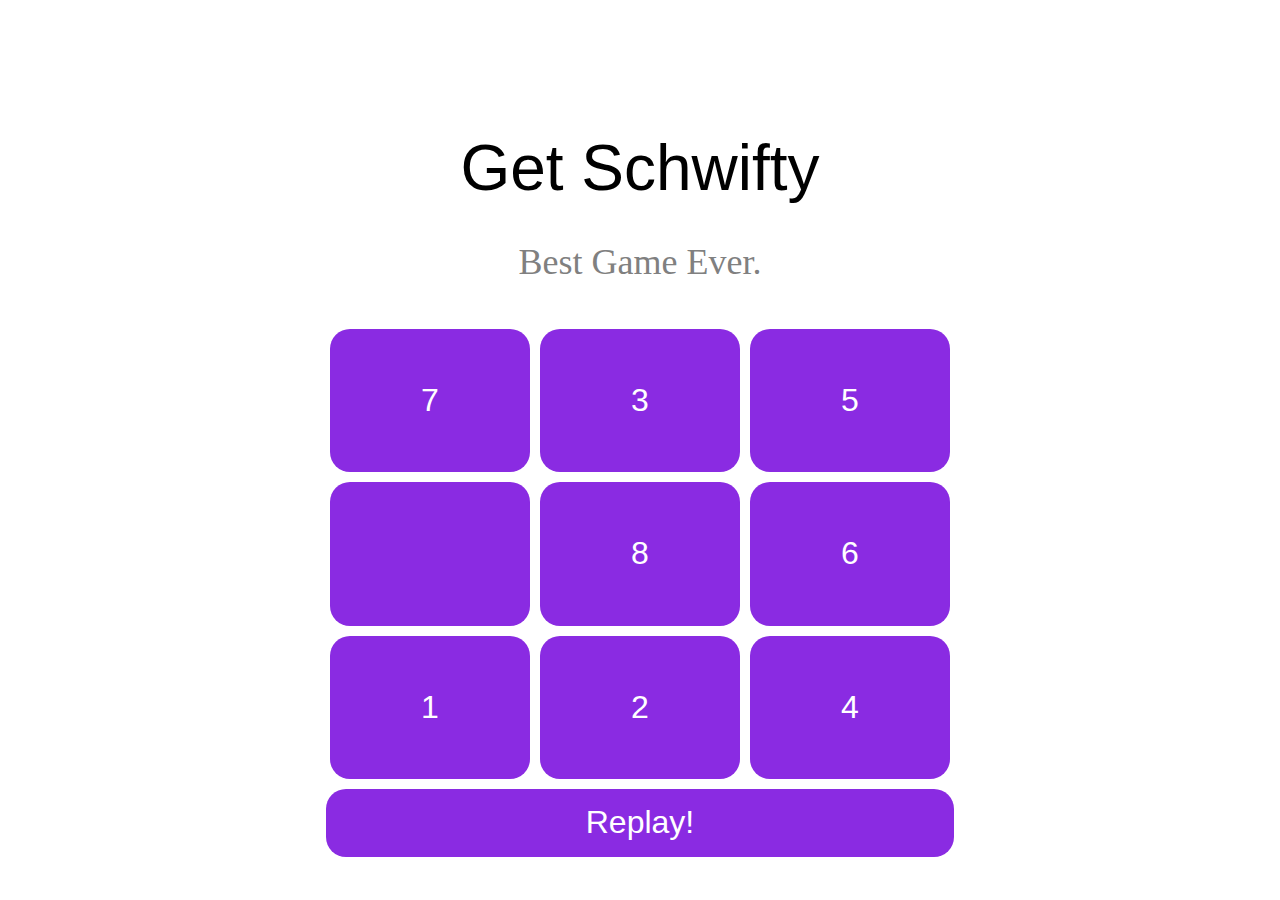
<file: View/Pages/index.html>
<!DOCTYPE html>
<head>
    <title>Get Schwifty</title>
    
    <script src="../../Model/Board.js"></script>
    <script src="../../Model/Card.js"></script>
    <script src="../../Model/EmptyCard.js"></script>
    <script src="../../Model/BoardBuidlerBase.js"></script>
    <script src="../../Model/GameBoardBuilder.js"></script>
    <script src="../../Controller/ViewControl.js"></script>
    <script src="../../Controller/GeneratorBase.js"></script>
    <script src="../../Controller/Generator.js"></script>
    <script src="../../Controller/Game.js"></script>
    <script src="../../View/Displayer.js"></script>
    <script src="../../View/BoardDisplayer.js"></script>
    <script src="../../View/WinningDisplayer.js"></script>
    <script src="../../Bootstrap/Bootstrapper.js"></script>
    
    <link rel="stylesheet" type="text/css" href="styles.css" />
</head>
<body>
    <div id="hasWon" class="overlay-screen">
        <p class="overlay-screen-text">You Won!!!</p>
    </div>
    <div class="container">
        <p class="title">Get Schwifty</h1>
        <p class="subtitle">Best Game Ever.</h1>
        <div class="grid-container">
            <div id="board" class="grid"></div>
            <button id="replayButton" class="ui-button">Replay!</button>
        </div>
        
    </div>

    <script src="index.js"></script>
</body>
</file>
<file: View/Pages/styles.css>
html {
    height: 100%;
}
body {
    height: 100%;
    margin: auto;
}

.container {
    display: flex;
    justify-content: center;
    align-items: center;
    text-align: center;
    flex-direction: column;
    flex-wrap: wrap;
    height: 100%;
    width: 100%;
}

.grid-container {
    height: 50%;
    width: 50%;
}

.grid {
    height: 100%;
    display: grid;
    grid-gap: 10px;
    margin: 10px;
    grid-template-columns: repeat(3, 1fr);
    grid-template-rows: repeat(3, 1fr);
}

.card {
    display: flex;
    background-color: blueviolet;
    border-radius: 20px;
    align-items: center;
    justify-content: center
}

.card-button {
    height: 100%;
    width: 100%;
    background-color: transparent;
    color: white;
    font-family: Impact, Haettenschweiler, 'Arial Narrow Bold', sans-serif;
    font-size: 32px;
    border-radius: 20px;
    border-color: transparent;
}

.ui-button {
    height: 15%;
    width: 98%;
    background-color: blueviolet;
    color: white;
    font-family: Impact, Haettenschweiler, 'Arial Narrow Bold', sans-serif;
    font-size: 32px;
    border-radius: 20px;
    border-color: transparent;
}

.ui-button:hover {
    height: 15%;
    width: 98%;
    background-color: rgb(155, 79, 227);
    color: white;
    font-family: Impact, Haettenschweiler, 'Arial Narrow Bold', sans-serif;
    font-size: 32px;
    border-radius: 20px;
    border-color: transparent;
}

.card-button:hover {
    height: 100%;
    width: 100%;
    background-color: rgb(155, 79, 227);
    color: white;
    font-family: Impact, Haettenschweiler, 'Arial Narrow Bold', sans-serif;
    font-size: 32px;
    border-radius: 20px;
}

.title {
    font-family: Impact, Haettenschweiler, 'Arial Narrow Bold', sans-serif;
    font-size: 64px;
    color: black;
    margin-bottom: 0;
    margin-top: 0;
}

.subtitle {
    font-family: 'Times New Roman', Times, serif;
    font-size: 36px;
    color: gray;
}

.overlay-screen {
    position: fixed;
    display: none; 
    width: 100%; 
    height: 100%;
    margin: 0;
    background-color: rgba(0, 0, 0, 0.685);
    cursor: pointer;
    justify-content: center;
    align-items: center;
}

.overlay-screen-text {
    font-size: 64px;
    color: white;
    font-family: Impact, Haettenschweiler, 'Arial Narrow Bold', sans-serif;
}
</file>
